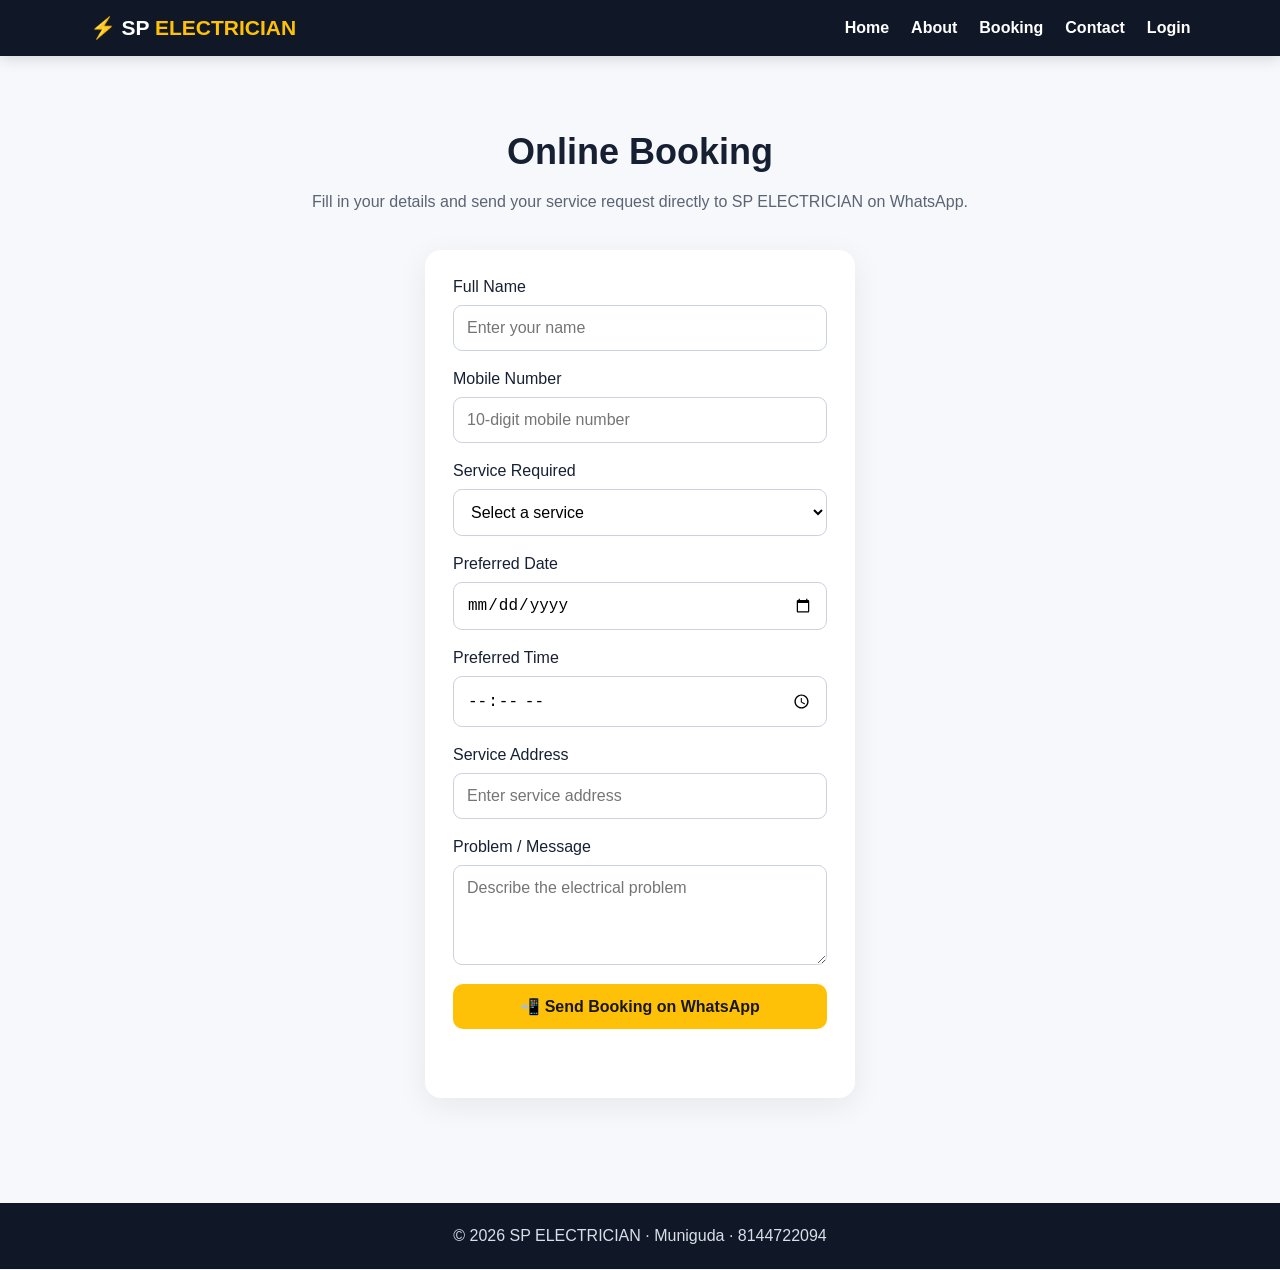
<file: booking.html>
<!DOCTYPE html>
<html lang="en">
<head>
<meta charset="UTF-8">
<meta name="viewport" content="width=device-width, initial-scale=1.0">
<title>Online Booking | SP ELECTRICIAN</title>
<link rel="stylesheet" href="style.css">
</head>
<body>
<header>
  <div class="logo">⚡ SP <span>ELECTRICIAN</span></div>
  <nav>
    <a href="index.html#home">Home</a>
    <a href="index.html#about">About</a>
    <a href="booking.html">Booking</a>
    <a href="index.html#contact">Contact</a>
    <a href="index.html#login">Login</a>
  </nav>
</header>

<section class="booking-section">
  <h2>Online Booking</h2>
  <p class="section-text">Fill in your details and send your service request directly to SP ELECTRICIAN on WhatsApp.</p>

  <form class="login-box" id="bookingForm">
    <label>Full Name</label>
    <input id="bookName" type="text" placeholder="Enter your name" required>

    <label>Mobile Number</label>
    <input id="bookPhone" type="tel" pattern="[0-9]{10}" placeholder="10-digit mobile number" required>

    <label>Service Required</label>
    <select id="service" required>
      <option value="">Select a service</option>
      <option>Electrical Repair</option>
      <option>Wiring / Installation</option>
      <option>Fan / Light Repair</option>
      <option>Home Electrical Service</option>
      <option>Other</option>
    </select>

    <label>Preferred Date</label>
    <input id="bookDate" type="date" required>

    <label>Preferred Time</label>
    <input id="bookTime" type="time" required>

    <label>Service Address</label>
    <input id="bookAddress" type="text" placeholder="Enter service address" required>

    <label>Problem / Message</label>
    <textarea id="bookMessage" rows="4" placeholder="Describe the electrical problem"></textarea>

    <button class="btn primary" type="submit">📲 Send Booking on WhatsApp</button>
    <p id="bookingStatus"></p>
  </form>
</section>

<footer>© 2026 SP ELECTRICIAN · Muniguda · 8144722094</footer>
<script src="script.js"></script>
</body>
</html>
</file>
<file: style.css>
*{box-sizing:border-box}html{scroll-behavior:smooth}body{margin:0;font-family:Arial,Helvetica,sans-serif;background:#f6f8fb;color:#172033}header{position:sticky;top:0;z-index:10;background:#101828;color:white;display:flex;justify-content:space-between;align-items:center;padding:16px 7%;box-shadow:0 3px 14px #0002}.logo{font-size:21px;font-weight:800}.logo span{color:#ffc107}nav{display:flex;gap:22px}nav a{color:white;text-decoration:none;font-weight:600}nav a:hover{color:#ffc107}.hero{min-height:78vh;display:grid;place-items:center;padding:60px 7%;background:linear-gradient(135deg,#0f172a,#1e3a5f)}.hero-card{max-width:800px;text-align:center;color:white}.tag{color:#ffc107;font-weight:700}.hero h1{font-size:clamp(42px,8vw,76px);margin:12px 0}.hero h1 span{color:#ffc107}.hero p:not(.tag){font-size:19px;line-height:1.6;color:#e5e7eb}.buttons{display:flex;justify-content:center;gap:14px;flex-wrap:wrap;margin-top:28px}.btn{display:inline-block;border:0;border-radius:10px;padding:13px 22px;font-weight:700;text-decoration:none;cursor:pointer;font-size:16px}.primary{background:#ffc107;color:#171717}.secondary{background:white;color:#172033}section{padding:75px 7%;text-align:center}h2{font-size:36px;margin:0 0 15px}.section-text{max-width:700px;margin:0 auto 35px;line-height:1.7;color:#5b6472}.cards{display:grid;grid-template-columns:repeat(3,1fr);gap:20px;max-width:1000px;margin:auto}.card,.contact-box,.login-box{background:white;border-radius:16px;padding:28px;box-shadow:0 8px 30px #17203312}.card div{font-size:38px}.card h3{margin-bottom:8px}.card p{color:#687182;line-height:1.5}.contact-box{max-width:600px;margin:30px auto;text-align:left}.contact-box p{font-size:18px;margin:18px 0}.contact-box a:not(.btn){color:#1254a5}.login-box{max-width:430px;margin:30px auto;text-align:left;display:grid;gap:9px}.login-box input{padding:13px;border:1px solid #ccd2dc;border-radius:9px;font-size:16px;margin-bottom:10px}.login-box button{width:100%}#loginMessage{text-align:center;font-weight:600}footer{background:#101828;color:#d9dee8;text-align:center;padding:24px}@media(max-width:700px){header{padding:14px 5%;flex-direction:column;gap:12px}nav{gap:13px;font-size:14px}.cards{grid-template-columns:1fr}.hero{min-height:70vh;padding:45px 6%}section{padding:55px 6%}}

select,textarea{padding:13px;border:1px solid #ccd2dc;border-radius:9px;font-size:16px;font-family:inherit;margin-bottom:10px;background:white}.booking-section{min-height:82vh}
</file>
